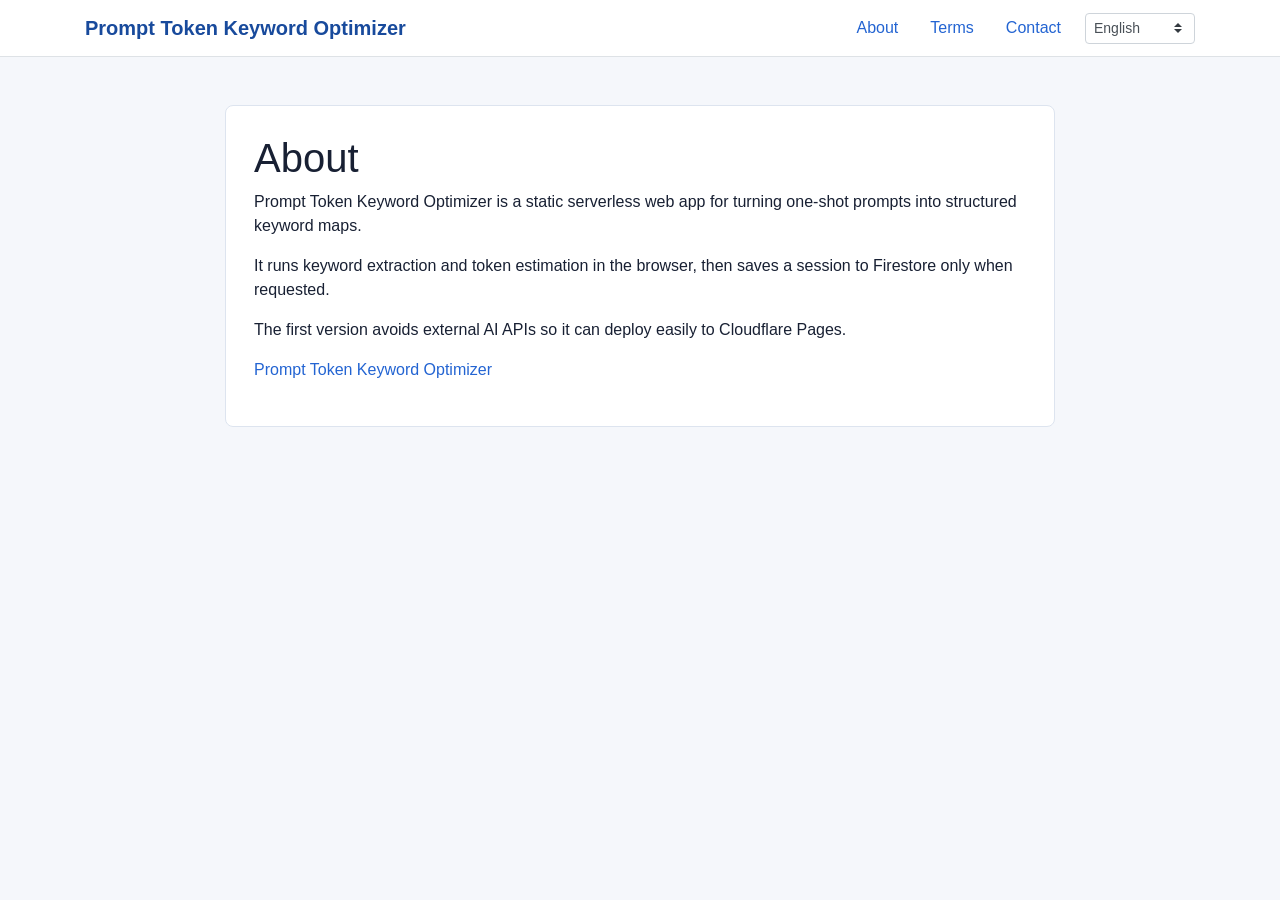
<file: about.html>
<!DOCTYPE html>
<html lang="en" dir="ltr">
<head>
  <meta charset="UTF-8">
  <meta name="viewport" content="width=device-width, initial-scale=1, shrink-to-fit=no">
  <title>About | Prompt Token Keyword Optimizer</title>
  <meta name="description" content="About Prompt Token Keyword Optimizer, a browser-based prompt keyword and mindmap tool.">
  <meta name="naver-site-verification" content="YOUR_NAVER_VERIFICATION_CODE">
  <link rel="canonical" href="https://prompt-token-keyword-optimizer.pages.dev/about.html">
  <link rel="icon" href="/assets/img/favicon.svg" type="image/svg+xml">
  <link rel="stylesheet" href="https://cdn.jsdelivr.net/npm/bootstrap@4.6.2/dist/css/bootstrap.min.css">
  <link rel="stylesheet" href="/assets/css/style.css">
</head>
<body data-page="about">
  <nav class="navbar navbar-expand-lg navbar-light bg-white border-bottom">
    <div class="container">
      <a class="navbar-brand font-weight-bold" href="/" data-i18n="appTitle">Prompt Token Keyword Optimizer</a>
      <div class="ml-auto d-flex align-items-center">
        <a class="nav-link" href="/about.html" data-i18n="about">About</a>
        <a class="nav-link" href="/terms.html" data-i18n="terms">Terms</a>
        <a class="nav-link" href="/contact.html" data-i18n="contact">Contact</a>
        <select id="languageSelect" class="custom-select custom-select-sm ml-2" aria-label="Language">
          <option value="ko">한국어</option><option value="en">English</option><option value="ja">日本語</option><option value="zh-CN">简体中文</option><option value="zh-TW">繁體中文</option><option value="ru">Русский</option><option value="fr">Français</option><option value="de">Deutsch</option><option value="es">Español</option><option value="sv">Svenska</option><option value="nl">Nederlands</option><option value="no">Norsk</option><option value="ar">العربية</option>
        </select>
      </div>
    </div>
  </nav>
  <main class="container content-page my-5">
    <div class="content-card">
      <h1 id="pageTitle">About</h1>
      <div id="pageBody"></div>
      <p><a href="/" data-i18n="appTitle">Prompt Token Keyword Optimizer</a></p>
    </div>
  </main>
  <script type="module" src="/assets/js/static-pages.js"></script>
</body>
</html>
</file>
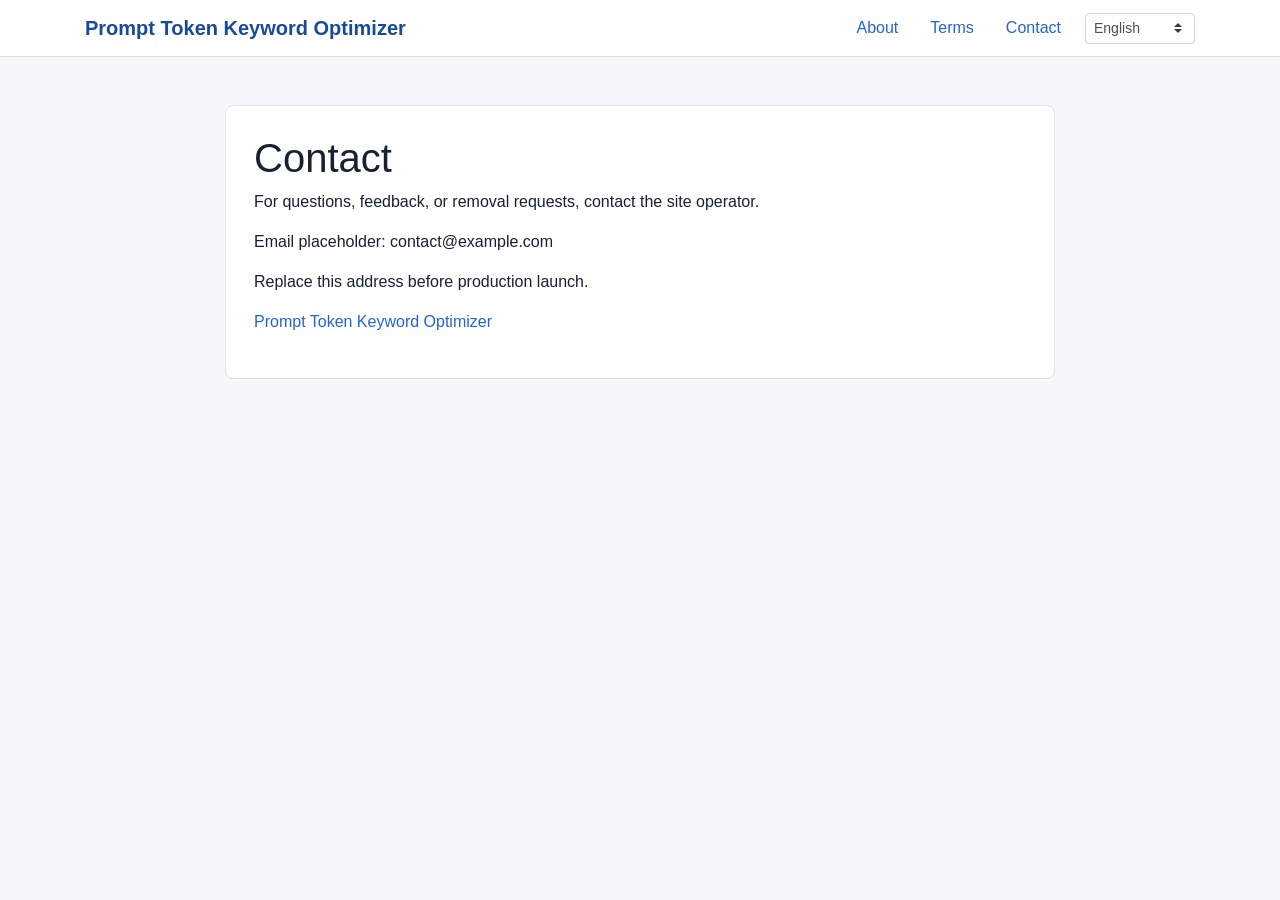
<file: contact.html>
<!DOCTYPE html>
<html lang="en" dir="ltr">
<head>
  <meta charset="UTF-8">
  <meta name="viewport" content="width=device-width, initial-scale=1, shrink-to-fit=no">
  <title>Contact | Prompt Token Keyword Optimizer</title>
  <meta name="description" content="Contact information for Prompt Token Keyword Optimizer.">
  <meta name="naver-site-verification" content="YOUR_NAVER_VERIFICATION_CODE">
  <link rel="canonical" href="https://prompt-token-keyword-optimizer.pages.dev/contact.html">
  <link rel="icon" href="/assets/img/favicon.svg" type="image/svg+xml">
  <link rel="stylesheet" href="https://cdn.jsdelivr.net/npm/bootstrap@4.6.2/dist/css/bootstrap.min.css">
  <link rel="stylesheet" href="/assets/css/style.css">
</head>
<body data-page="contact">
  <nav class="navbar navbar-expand-lg navbar-light bg-white border-bottom">
    <div class="container">
      <a class="navbar-brand font-weight-bold" href="/" data-i18n="appTitle">Prompt Token Keyword Optimizer</a>
      <div class="ml-auto d-flex align-items-center">
        <a class="nav-link" href="/about.html" data-i18n="about">About</a>
        <a class="nav-link" href="/terms.html" data-i18n="terms">Terms</a>
        <a class="nav-link" href="/contact.html" data-i18n="contact">Contact</a>
        <select id="languageSelect" class="custom-select custom-select-sm ml-2" aria-label="Language">
          <option value="ko">한국어</option><option value="en">English</option><option value="ja">日本語</option><option value="zh-CN">简体中文</option><option value="zh-TW">繁體中文</option><option value="ru">Русский</option><option value="fr">Français</option><option value="de">Deutsch</option><option value="es">Español</option><option value="sv">Svenska</option><option value="nl">Nederlands</option><option value="no">Norsk</option><option value="ar">العربية</option>
        </select>
      </div>
    </div>
  </nav>
  <main class="container content-page my-5">
    <div class="content-card">
      <h1 id="pageTitle">Contact</h1>
      <div id="pageBody"></div>
      <p><a href="/" data-i18n="appTitle">Prompt Token Keyword Optimizer</a></p>
    </div>
  </main>
  <script type="module" src="/assets/js/static-pages.js"></script>
</body>
</html>
</file>
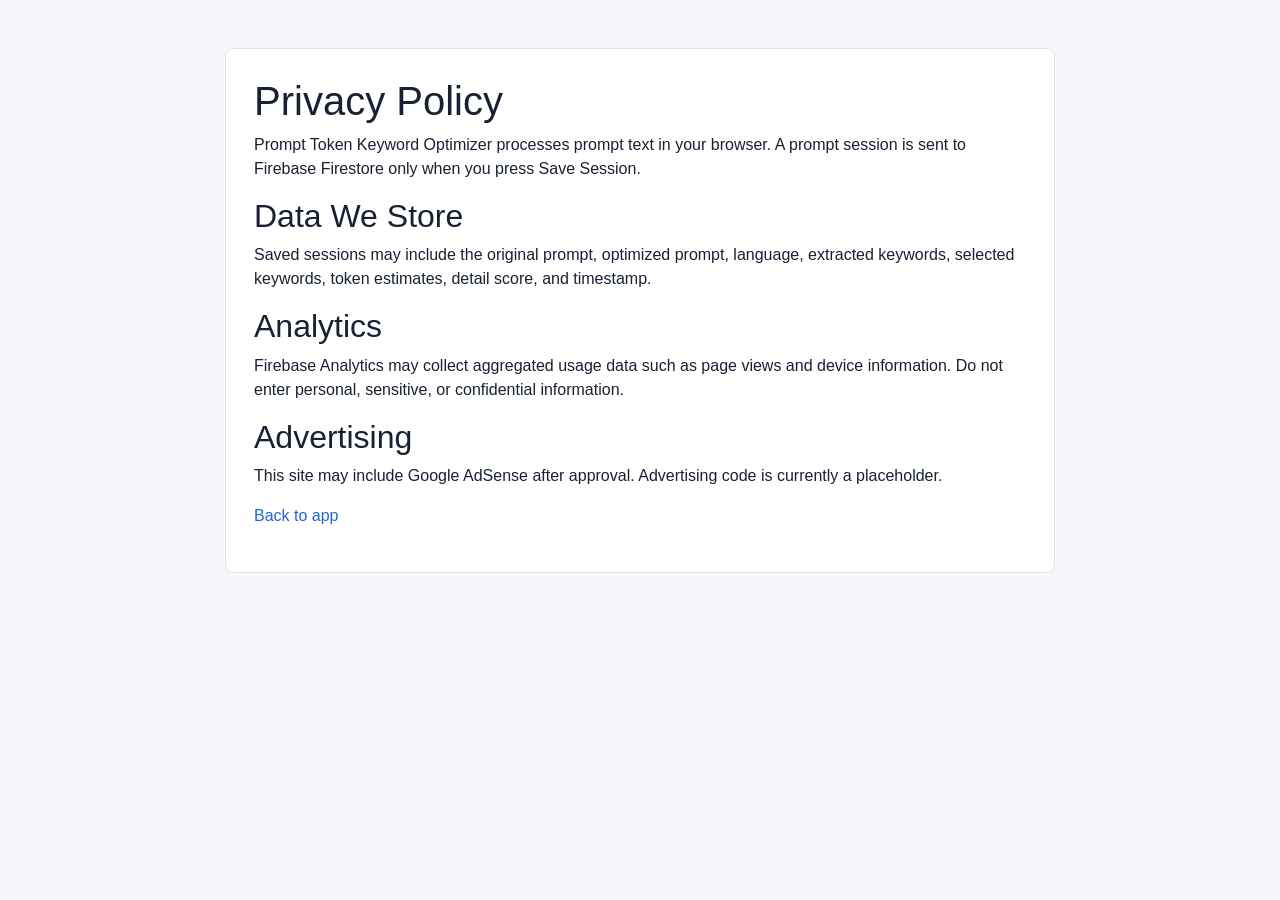
<file: privacy.html>
<!DOCTYPE html>
<html lang="en">
<head>
  <meta charset="UTF-8">
  <meta name="viewport" content="width=device-width, initial-scale=1, shrink-to-fit=no">
  <title>Privacy Policy | Prompt Token Keyword Optimizer</title>
  <meta name="description" content="Privacy policy for Prompt Token Keyword Optimizer.">
  <meta name="naver-site-verification" content="YOUR_NAVER_VERIFICATION_CODE">
  <link rel="canonical" href="https://prompt-token-keyword-optimizer.pages.dev/privacy.html">
  <link rel="icon" href="/assets/img/favicon.svg" type="image/svg+xml">
  <link rel="stylesheet" href="https://cdn.jsdelivr.net/npm/bootstrap@4.6.2/dist/css/bootstrap.min.css">
  <link rel="stylesheet" href="/assets/css/style.css">
</head>
<body>
  <main class="container content-page my-5">
    <div class="content-card">
      <h1>Privacy Policy</h1>
      <p>Prompt Token Keyword Optimizer processes prompt text in your browser. A prompt session is sent to Firebase Firestore only when you press Save Session.</p>
      <h2>Data We Store</h2>
      <p>Saved sessions may include the original prompt, optimized prompt, language, extracted keywords, selected keywords, token estimates, detail score, and timestamp.</p>
      <h2>Analytics</h2>
      <p>Firebase Analytics may collect aggregated usage data such as page views and device information. Do not enter personal, sensitive, or confidential information.</p>
      <h2>Advertising</h2>
      <p>This site may include Google AdSense after approval. Advertising code is currently a placeholder.</p>
      <p><a href="/">Back to app</a></p>
    </div>
  </main>
</body>
</html>
</file>
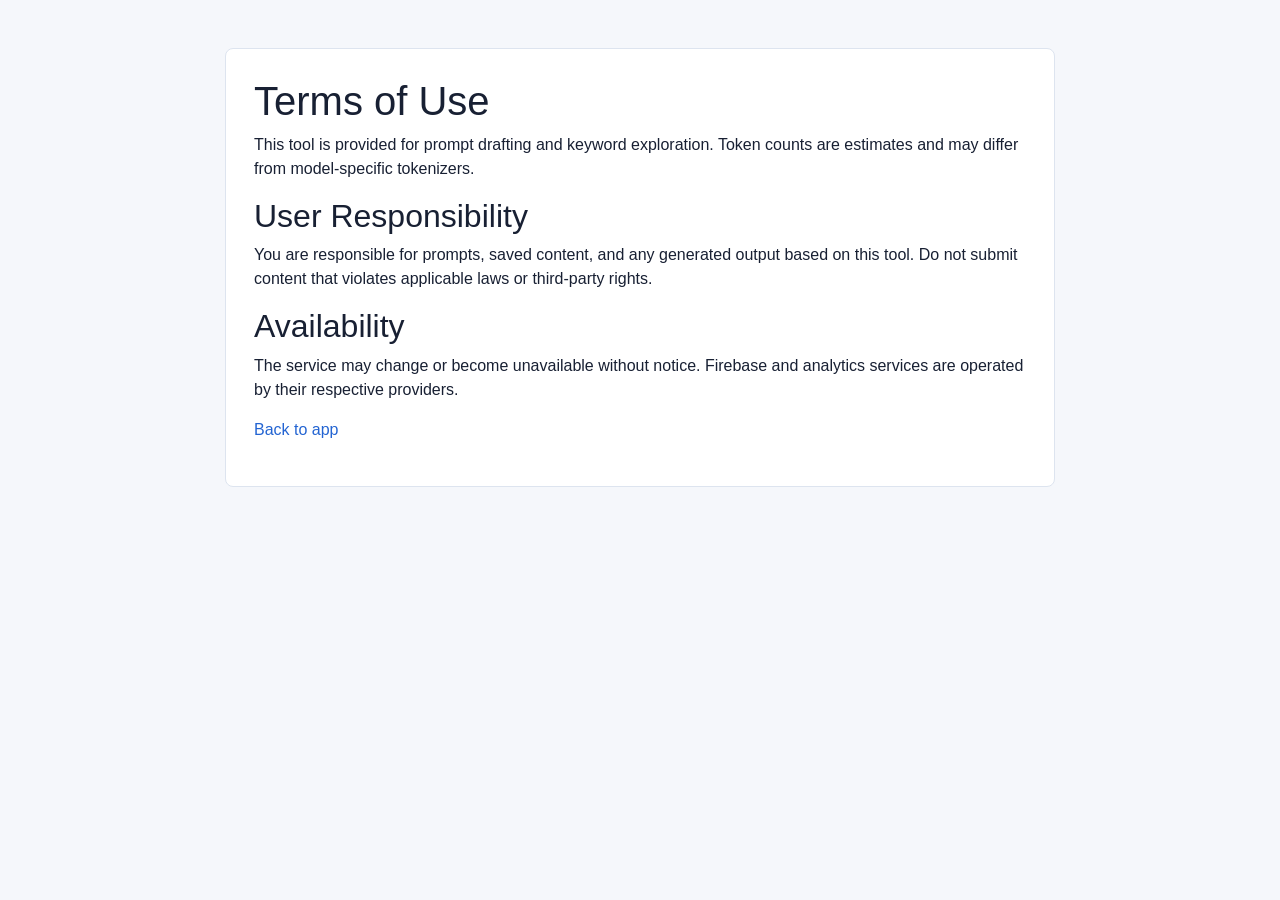
<file: terms.html>
<!DOCTYPE html>
<html lang="en">
<head>
  <meta charset="UTF-8">
  <meta name="viewport" content="width=device-width, initial-scale=1, shrink-to-fit=no">
  <title>Terms of Use | Prompt Token Keyword Optimizer</title>
  <meta name="description" content="Terms of use for Prompt Token Keyword Optimizer.">
  <meta name="naver-site-verification" content="YOUR_NAVER_VERIFICATION_CODE">
  <link rel="canonical" href="https://prompt-token-keyword-optimizer.pages.dev/terms.html">
  <link rel="icon" href="/assets/img/favicon.svg" type="image/svg+xml">
  <link rel="stylesheet" href="https://cdn.jsdelivr.net/npm/bootstrap@4.6.2/dist/css/bootstrap.min.css">
  <link rel="stylesheet" href="/assets/css/style.css">
</head>
<body>
  <main class="container content-page my-5">
    <div class="content-card">
      <h1>Terms of Use</h1>
      <p>This tool is provided for prompt drafting and keyword exploration. Token counts are estimates and may differ from model-specific tokenizers.</p>
      <h2>User Responsibility</h2>
      <p>You are responsible for prompts, saved content, and any generated output based on this tool. Do not submit content that violates applicable laws or third-party rights.</p>
      <h2>Availability</h2>
      <p>The service may change or become unavailable without notice. Firebase and analytics services are operated by their respective providers.</p>
      <p><a href="/">Back to app</a></p>
    </div>
  </main>
</body>
</html>
</file>
<file: assets/css/style.css>
:root {
  --bg: #f5f7fb;
  --surface: #ffffff;
  --ink: #182033;
  --muted: #6c7485;
  --blue: #2364d2;
  --blue-dark: #184a9c;
  --mint: #19b89a;
  --purple: #7a54d8;
  --border: #dde4ef;
}

* {
  box-sizing: border-box;
}

body {
  background: var(--bg);
  color: var(--ink);
  font-family: -apple-system, BlinkMacSystemFont, "Segoe UI", Roboto, "Noto Sans", "Noto Sans KR", Arial, sans-serif;
}

a {
  color: var(--blue);
}

.navbar-brand {
  color: var(--blue-dark) !important;
}

.hero-section {
  background: linear-gradient(135deg, #ffffff 0%, #eef5ff 58%, #eefaf7 100%);
  border-bottom: 1px solid var(--border);
  padding: 54px 0 42px;
}

.hero-section h1 {
  font-size: clamp(2rem, 5vw, 3.5rem);
  font-weight: 800;
  line-height: 1.08;
  letter-spacing: 0;
  margin: 18px 0;
}

.hero-section .lead {
  color: var(--muted);
  max-width: 680px;
}

.badge-soft {
  background: #e7f5ff;
  color: var(--blue-dark);
  border: 1px solid #cce4ff;
  padding: 8px 12px;
}

.hero-metric {
  background: var(--surface);
  border: 1px solid var(--border);
  border-radius: 8px;
  padding: 22px;
  box-shadow: 0 14px 40px rgba(24, 32, 51, 0.08);
}

.hero-metric small {
  color: var(--muted);
  display: block;
  margin-bottom: 8px;
}

.hero-metric strong {
  display: block;
  font-size: 1.15rem;
}

.tool-card,
.mindmap-panel,
.builder-panel,
.metric-card {
  border: 1px solid var(--border);
  border-radius: 8px;
  background: var(--surface);
  box-shadow: 0 8px 24px rgba(24, 32, 51, 0.04);
}

.prompt-input,
.optimized-output {
  border-color: var(--border);
  resize: vertical;
}

.button-row {
  display: grid;
  grid-template-columns: repeat(4, minmax(0, 1fr));
  gap: 10px;
}

.status-message {
  min-height: 24px;
  font-size: 0.94rem;
}

.status-message.success {
  color: #107857;
}

.status-message.error {
  color: #bb2d3b;
}

.metric-grid {
  margin-left: -8px;
  margin-right: -8px;
}

.metric-grid > [class*="col"] {
  padding-left: 8px;
  padding-right: 8px;
  margin-bottom: 16px;
}

.metric-card {
  min-height: 96px;
  padding: 18px;
}

.metric-card span {
  display: block;
  color: var(--muted);
  font-size: 0.86rem;
  margin-bottom: 10px;
}

.metric-card strong {
  font-size: 1.7rem;
  color: var(--blue-dark);
}

.workspace-grid {
  display: grid;
  grid-template-columns: minmax(0, 7fr) minmax(280px, 3fr);
  gap: 18px;
  align-items: stretch;
}

.mindmap-panel,
.builder-panel {
  min-height: 560px;
  overflow: hidden;
}

.panel-header {
  border-bottom: 1px solid var(--border);
  padding: 16px 18px;
  display: flex;
  align-items: center;
  justify-content: space-between;
}

.panel-header h2 {
  font-size: 1rem;
  font-weight: 700;
  margin: 0;
}

.mindmap-canvas {
  height: 500px;
  background: radial-gradient(circle at center, #ffffff 0, #f5f8fc 74%);
  overflow: hidden;
}

.mindmap-empty {
  height: 100%;
  display: flex;
  align-items: center;
  justify-content: center;
  color: var(--muted);
  padding: 24px;
  text-align: center;
}

.mindmap-svg {
  display: block;
  width: 100%;
  height: 100%;
  cursor: grab;
  touch-action: none;
  user-select: none;
}

.mindmap-svg.is-dragging {
  cursor: grabbing;
}

.mindmap-link {
  stroke: #c7d5e8;
  stroke-width: 1.5;
}

.mindmap-node {
  cursor: pointer;
}

.mindmap-node circle {
  filter: drop-shadow(0 4px 8px rgba(24, 32, 51, 0.13));
}

.mindmap-node text {
  fill: #172033;
  font-size: 12px;
  font-weight: 700;
  pointer-events: none;
}

.node-root circle {
  fill: #dcecff;
  stroke: #83aef0;
}

.node-keyword circle {
  fill: #eaf7ff;
  stroke: #91c8ef;
}

.node-expansion circle {
  fill: #e9fbf5;
  stroke: #88d9c5;
}

.node-detail circle {
  fill: #f3eeff;
  stroke: #b39bea;
}

.builder-panel {
  display: flex;
  flex-direction: column;
}

.builder-panel .optimized-output {
  border: 0;
  border-top: 1px solid var(--border);
  border-radius: 0;
  flex: 1;
}

.selected-keywords {
  min-height: 106px;
  padding: 14px;
}

.keyword-pill {
  border: 1px solid #c9d7ed;
  background: #f5f9ff;
  color: #163b75;
  border-radius: 999px;
  display: inline-flex;
  align-items: center;
  font-size: 0.84rem;
  margin: 0 6px 8px 0;
  padding: 6px 10px;
}

.keyword-pill button {
  border: 0;
  background: transparent;
  color: #42658f;
  margin-left: 6px;
  padding: 0;
  line-height: 1;
}

.ad-placeholder {
  border: 1px dashed #b5c2d4;
  border-radius: 8px;
  color: var(--muted);
  display: flex;
  align-items: center;
  justify-content: center;
  min-height: 96px;
  background: #fff;
}

.feature-section h3 {
  font-size: 1.05rem;
  font-weight: 700;
}

.feature-section p {
  color: var(--muted);
}

.footer {
  background: #111827;
  color: #d1d5db;
}

.footer a {
  color: #dbeafe;
}

.content-page {
  max-width: 860px;
}

.content-card {
  background: #fff;
  border: 1px solid var(--border);
  border-radius: 8px;
  padding: 28px;
}

[dir="rtl"] .ml-auto {
  margin-left: 0 !important;
  margin-right: auto !important;
}

[dir="rtl"] .keyword-pill button {
  margin-left: 0;
  margin-right: 6px;
}

@media (max-width: 991.98px) {
  .workspace-grid {
    grid-template-columns: 1fr;
  }

  .mindmap-panel {
    order: 1;
  }

  .builder-panel {
    order: 2;
  }

  .button-row {
    grid-template-columns: 1fr;
  }

  .button-row .btn {
    width: 100%;
  }

  .mindmap-panel,
  .builder-panel {
    min-height: auto;
  }

  .mindmap-canvas {
    height: 420px;
  }
}

@media (max-width: 575.98px) {
  .hero-section {
    padding: 38px 0 28px;
  }

  .metric-card {
    min-height: 86px;
    padding: 14px;
  }

  .metric-card strong {
    font-size: 1.35rem;
  }
}
</file>
